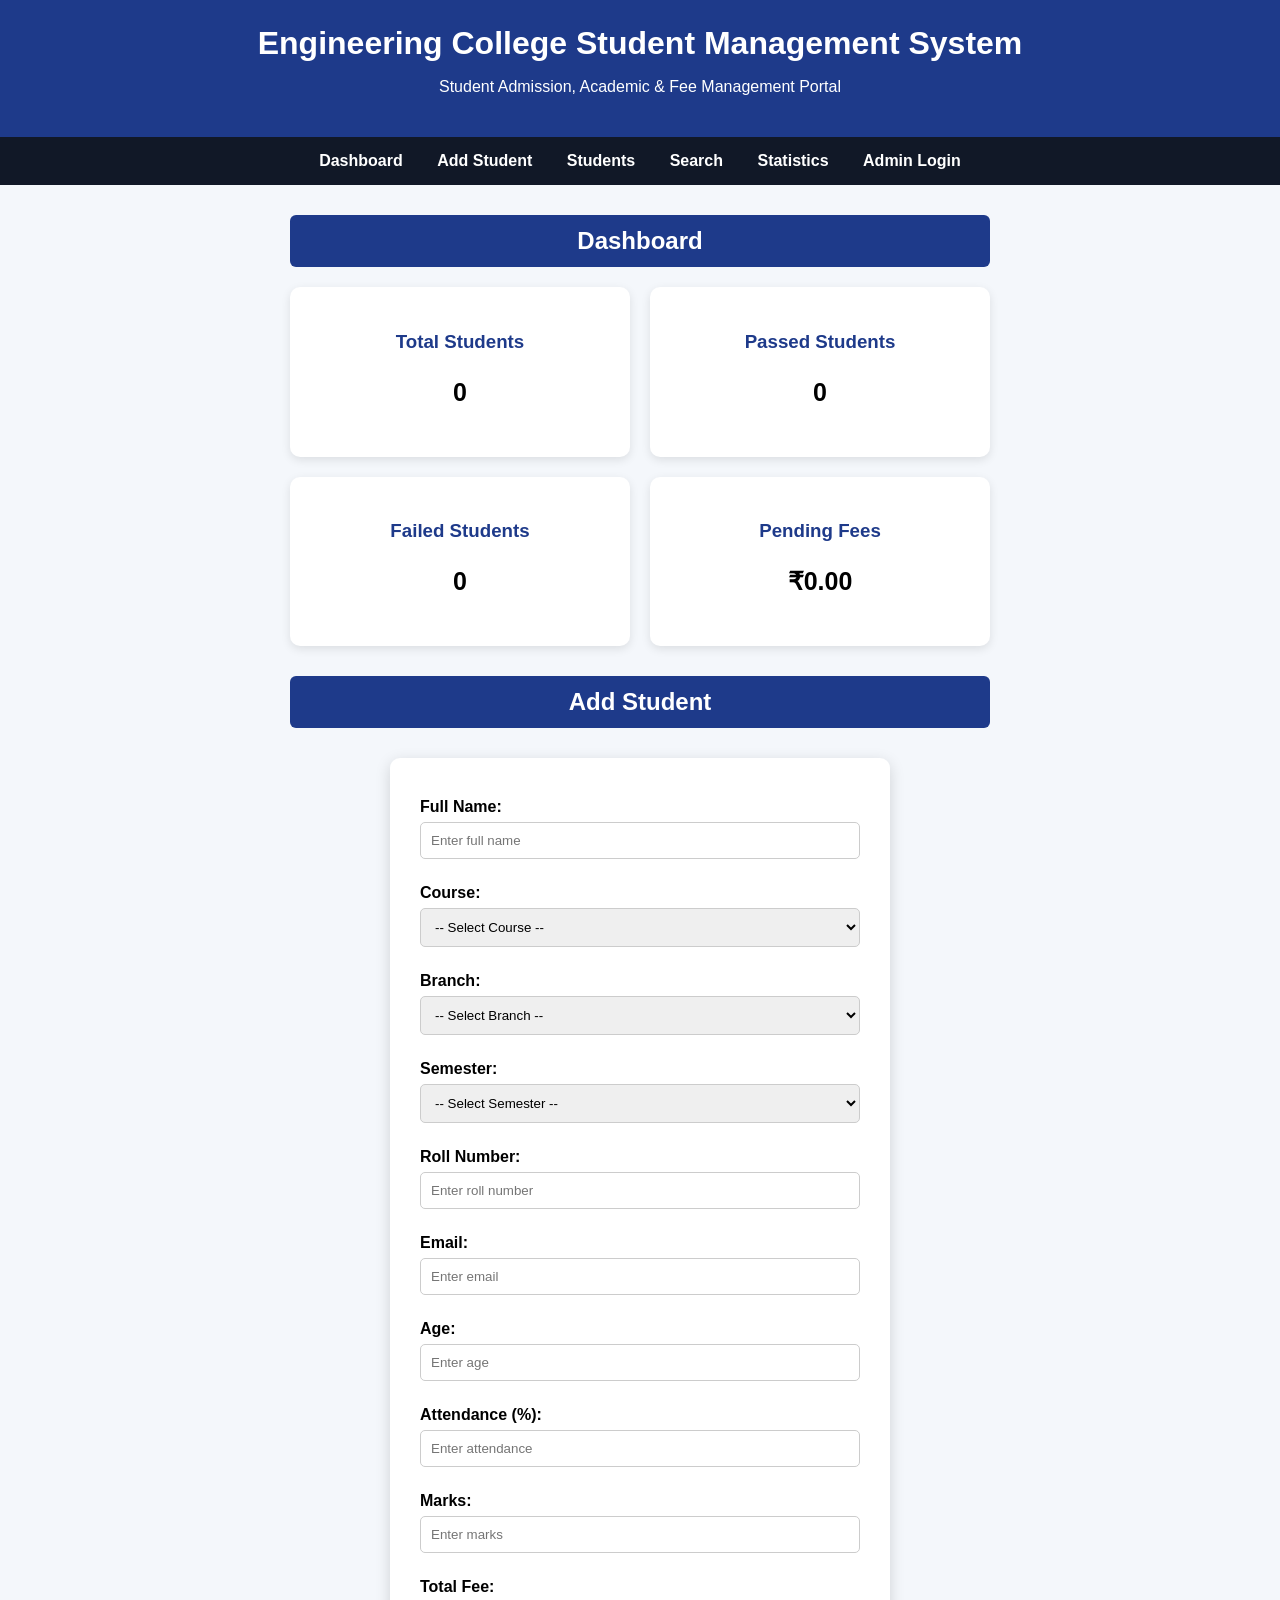
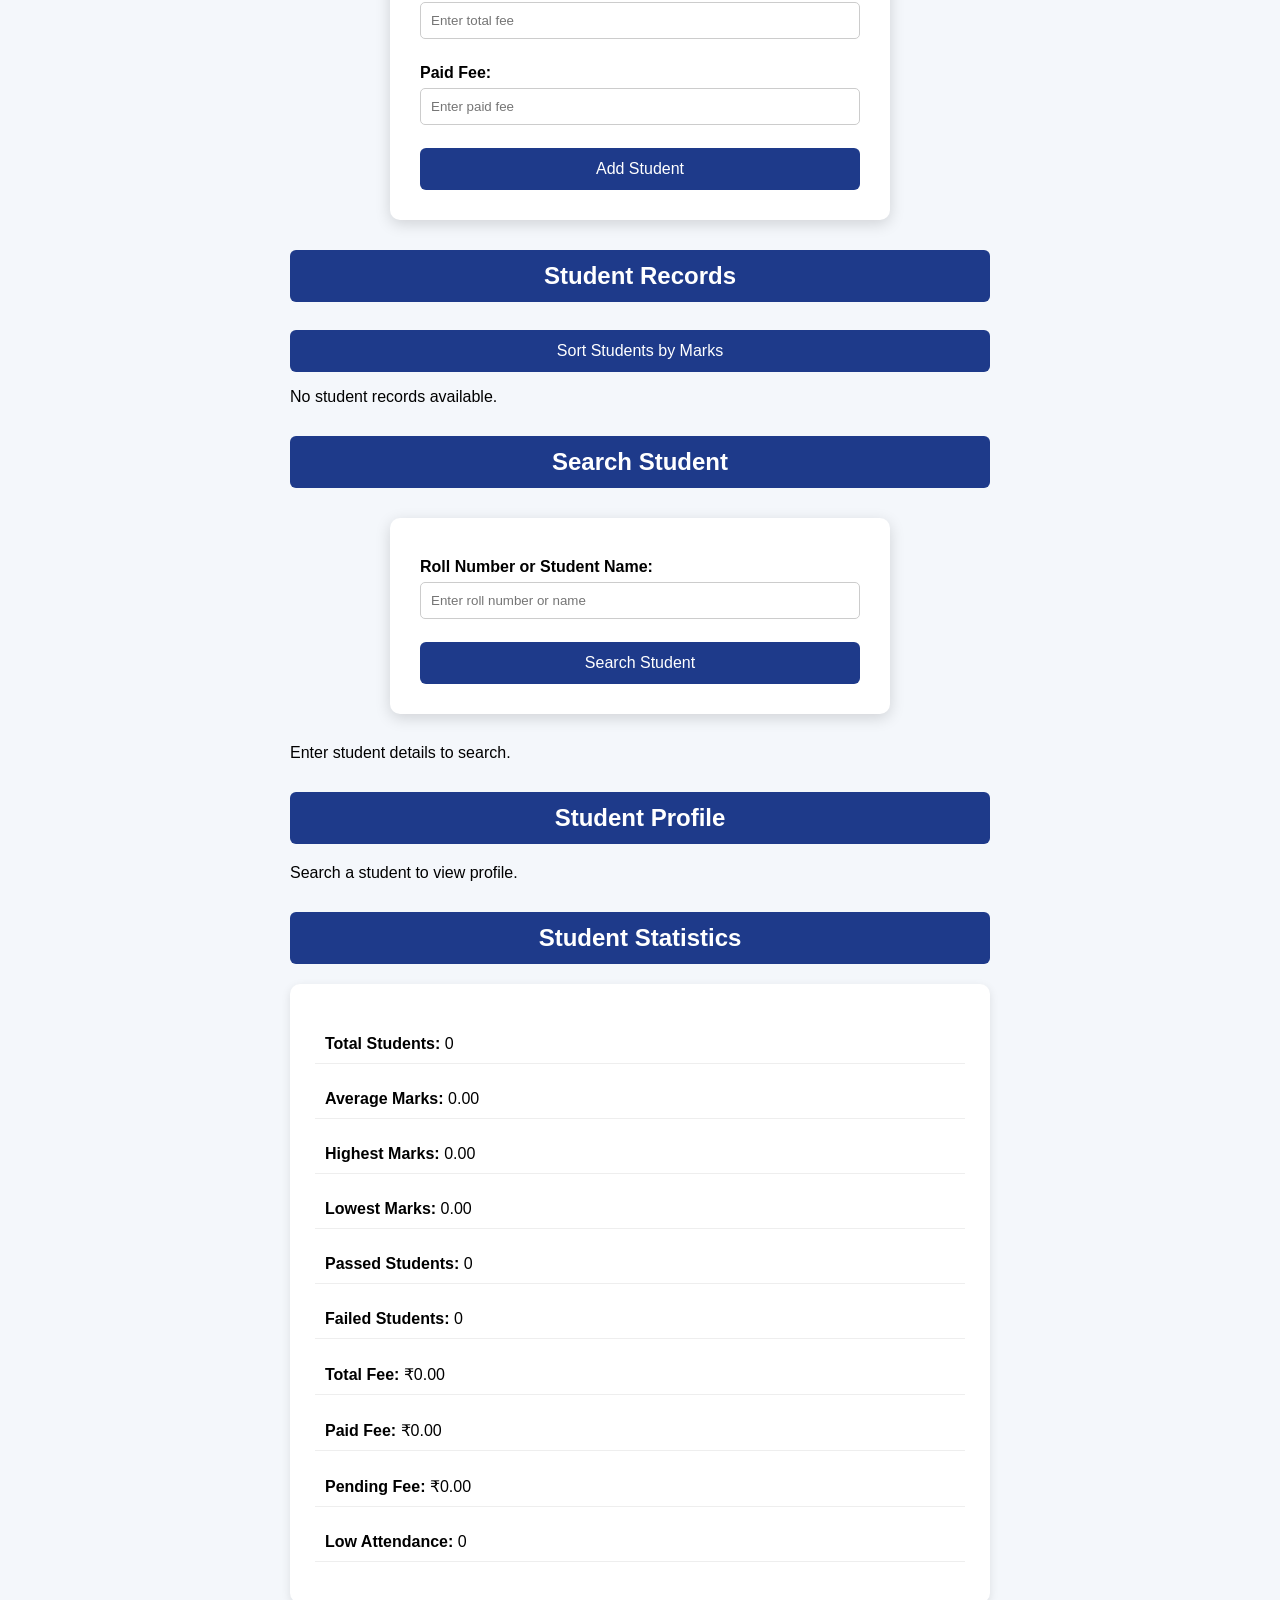
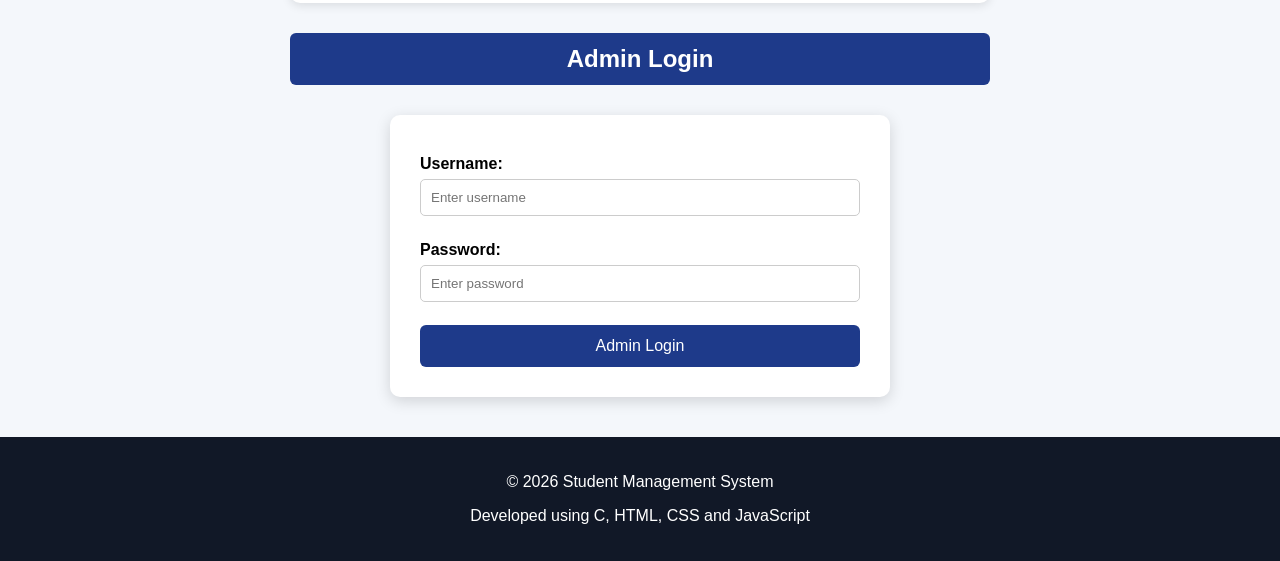
<file: index.html>
<!DOCTYPE html>
<html lang="en">

<head>
    <meta charset="UTF-8">
    <meta name="viewport" content="width=device-width, initial-scale=1.0">

    <title>Student Management System</title>

    <link rel="stylesheet" href="style.css">
</head>

<body>

<header>
      <h1>Engineering College Student Management System</h1>
     <p>Student Admission, Academic & Fee Management Portal</p>
</header>

<nav>
    <a href="#dashboard">Dashboard</a>
    <a href="#admission">Add Student</a>
    <a href="#students">Students</a>
    <a href="#search">Search</a>
    <a href="#statistics">Statistics</a>
    <a href="#login">Admin Login</a>
</nav>


<main>

<!-- =========================
     DASHBOARD
========================= -->

<section id="dashboard">

    <h2>Dashboard</h2>

    <div class="dashboard-cards">

        <div class="card">
            <h3>Total Students</h3>
            <p id="totalStudents">0</p>
        </div>

        <div class="card">
            <h3>Passed Students</h3>
            <p id="passedStudents">0</p>
        </div>

        <div class="card">
            <h3>Failed Students</h3>
            <p id="failedStudents">0</p>
        </div>

        <div class="card">
            <h3>Pending Fees</h3>
            <p id="pendingFees">₹0.00</p>
        </div>

    </div>

</section>


<!-- =========================
     ADD STUDENT
========================= -->

<section id="admission">

    <h2>Add Student</h2>

    <form id="studentForm">

        <label>Full Name:</label>

        <input
            type="text"
            id="studentName"
            placeholder="Enter full name"
            required
        >


        <!-- COURSE -->

        <label>Course:</label>

        <select id="courseSelect" required>

            <option value="">-- Select Course --</option>

            <option value="B.Tech">B.Tech</option>
            <option value="BCA">BCA</option>
            <option value="MCA">MCA</option>
            <option value="B.Sc">B.Sc</option>
            <option value="M.Sc">M.Sc</option>
            <option value="BBA">BBA</option>
            <option value="MBA">MBA</option>

            <option value="Other">Other</option>

        </select>

        <input
            type="text"
            id="otherCourse"
            placeholder="Enter your course"
            style="display:none;"
        >


        <!-- BRANCH -->

        <label>Branch:</label>

        <select id="branchSelect" required>

            <option value="">-- Select Branch --</option>

            <option value="CSE">Computer Science & Engineering</option>
            <option value="IT">Information Technology</option>
            <option value="ECE">Electronics & Communication Engineering</option>
            <option value="EEE">Electrical & Electronics Engineering</option>
            <option value="ME">Mechanical Engineering</option>
            <option value="CE">Civil Engineering</option>
            <option value="AI & ML">Artificial Intelligence & Machine Learning</option>
            <option value="DS">Data Science</option>

            <option value="Other">Other</option>

        </select>

        <input
            type="text"
            id="otherBranch"
            placeholder="Enter your branch"
            style="display:none;"
        >


        <!-- SEMESTER -->

        <label>Semester:</label>

        <select id="semesterSelect" required>

            <option value="">-- Select Semester --</option>

            <option value="1">1</option>
            <option value="2">2</option>
            <option value="3">3</option>
            <option value="4">4</option>
            <option value="5">5</option>
            <option value="6">6</option>
            <option value="7">7</option>
            <option value="8">8</option>

            <option value="Other">Other</option>

        </select>

        <input
            type="text"
            id="otherSemester"
            placeholder="Enter your semester"
            style="display:none;"
        >


        <!-- ROLL -->

<label>Roll Number:</label>

<input
    type="Number"
    id="roll"
    name="roll"
    placeholder="Enter roll number"
    required
>

        <!-- EMAIL -->

        <label>Email:</label>

        <input
            type="email"
            id="email"
            placeholder="Enter email"
            required
        >


        <!-- AGE -->

        <label>Age:</label>

        <input
            type="number"
            id="age"
            min="1"
            placeholder="Enter age"
            required
        >


        <!-- ATTENDANCE -->

        <label>Attendance (%):</label>

        <input
            type="number"
            id="attendance"
            min="0"
            max="100"
            step="0.01"
            placeholder="Enter attendance"
            required
        >


        <!-- MARKS -->

        <label>Marks:</label>

        <input
            type="number"
            id="marks"
            min="0"
            max="100"
            step="0.01"
            placeholder="Enter marks"
            required
        >


        <!-- TOTAL FEE -->

        <label>Total Fee:</label>

        <input
            type="number"
            id="totalFee"
            min="0"
            step="0.01"
            placeholder="Enter total fee"
            required
        >


        <!-- PAID FEE -->

        <label>Paid Fee:</label>

        <input
            type="number"
            id="paidFee"
            min="0"
            step="0.01"
            placeholder="Enter paid fee"
            required
        >


        <button type="submit">
            Add Student
        </button>

    </form>

    <p id="formMessage"></p>

</section>


<!-- =========================
     STUDENT RECORDS
========================= -->

<section id="students">

    <h2>Student Records</h2>

    <button
        type="button"
        onclick="sortStudents()"
    >
        Sort Students by Marks
    </button>

    <div id="studentList">

        <p>No student records available.</p>

    </div>

</section>


<!-- =========================
     SEARCH
========================= -->

<section id="search">

    <h2>Search Student</h2>

    <form id="searchForm">

        <label>Roll Number or Student Name:</label>

        <input
            type="text"
            id="searchInput"
            placeholder="Enter roll number or name"
            required
        >

        <button type="submit">
            Search Student
        </button>

    </form>

    <div id="searchResult">

        <p>Enter student details to search.</p>

    </div>

</section>


<!-- =========================
     PROFILE
========================= -->

<section id="profile">

    <h2>Student Profile</h2>

    <div id="studentProfile">

        <p>Search a student to view profile.</p>

    </div>

</section>


<!-- =========================
     STATISTICS
========================= -->

<section id="statistics">

    <h2>Student Statistics</h2>

    <div class="statistics-box">

        <p>
            <strong>Total Students:</strong>
            <span id="statTotal">0</span>
        </p>

        <p>
            <strong>Average Marks:</strong>
            <span id="averageMarks">0</span>
        </p>

        <p>
            <strong>Highest Marks:</strong>
            <span id="highestMarks">0</span>
        </p>

        <p>
            <strong>Lowest Marks:</strong>
            <span id="lowestMarks">0</span>
        </p>

        <p>
            <strong>Passed Students:</strong>
            <span id="statPassed">0</span>
        </p>

        <p>
            <strong>Failed Students:</strong>
            <span id="statFailed">0</span>
        </p>

        <p>
            <strong>Total Fee:</strong>
            ₹<span id="statTotalFee">0</span>
        </p>

        <p>
            <strong>Paid Fee:</strong>
            ₹<span id="statPaidFee">0</span>
        </p>

        <p>
            <strong>Pending Fee:</strong>
            ₹<span id="statPendingFee">0</span>
        </p>

        <p>
            <strong>Low Attendance:</strong>
            <span id="lowAttendance">0</span>
        </p>

    </div>

</section>


<!-- =========================
     ADMIN LOGIN
========================= -->

<section id="login">

    <h2>Admin Login</h2>

    <form id="adminLoginForm">

        <label>Username:</label>

        <input
            type="text"
            id="adminUsername"
            placeholder="Enter username"
            required
        >

        <label>Password:</label>

        <input
            type="password"
            id="adminPassword"
            placeholder="Enter password"
            required
        >

        <button type="submit">
            Admin Login
        </button>

    </form>

    <p id="loginMessage"></p>

</section>

</main>


<footer>

    <p>© 2026 Student Management System</p>

    <p>Developed using C, HTML, CSS and JavaScript</p>

</footer>


<script src="script.js"></script>

</body>
</html>
</file>
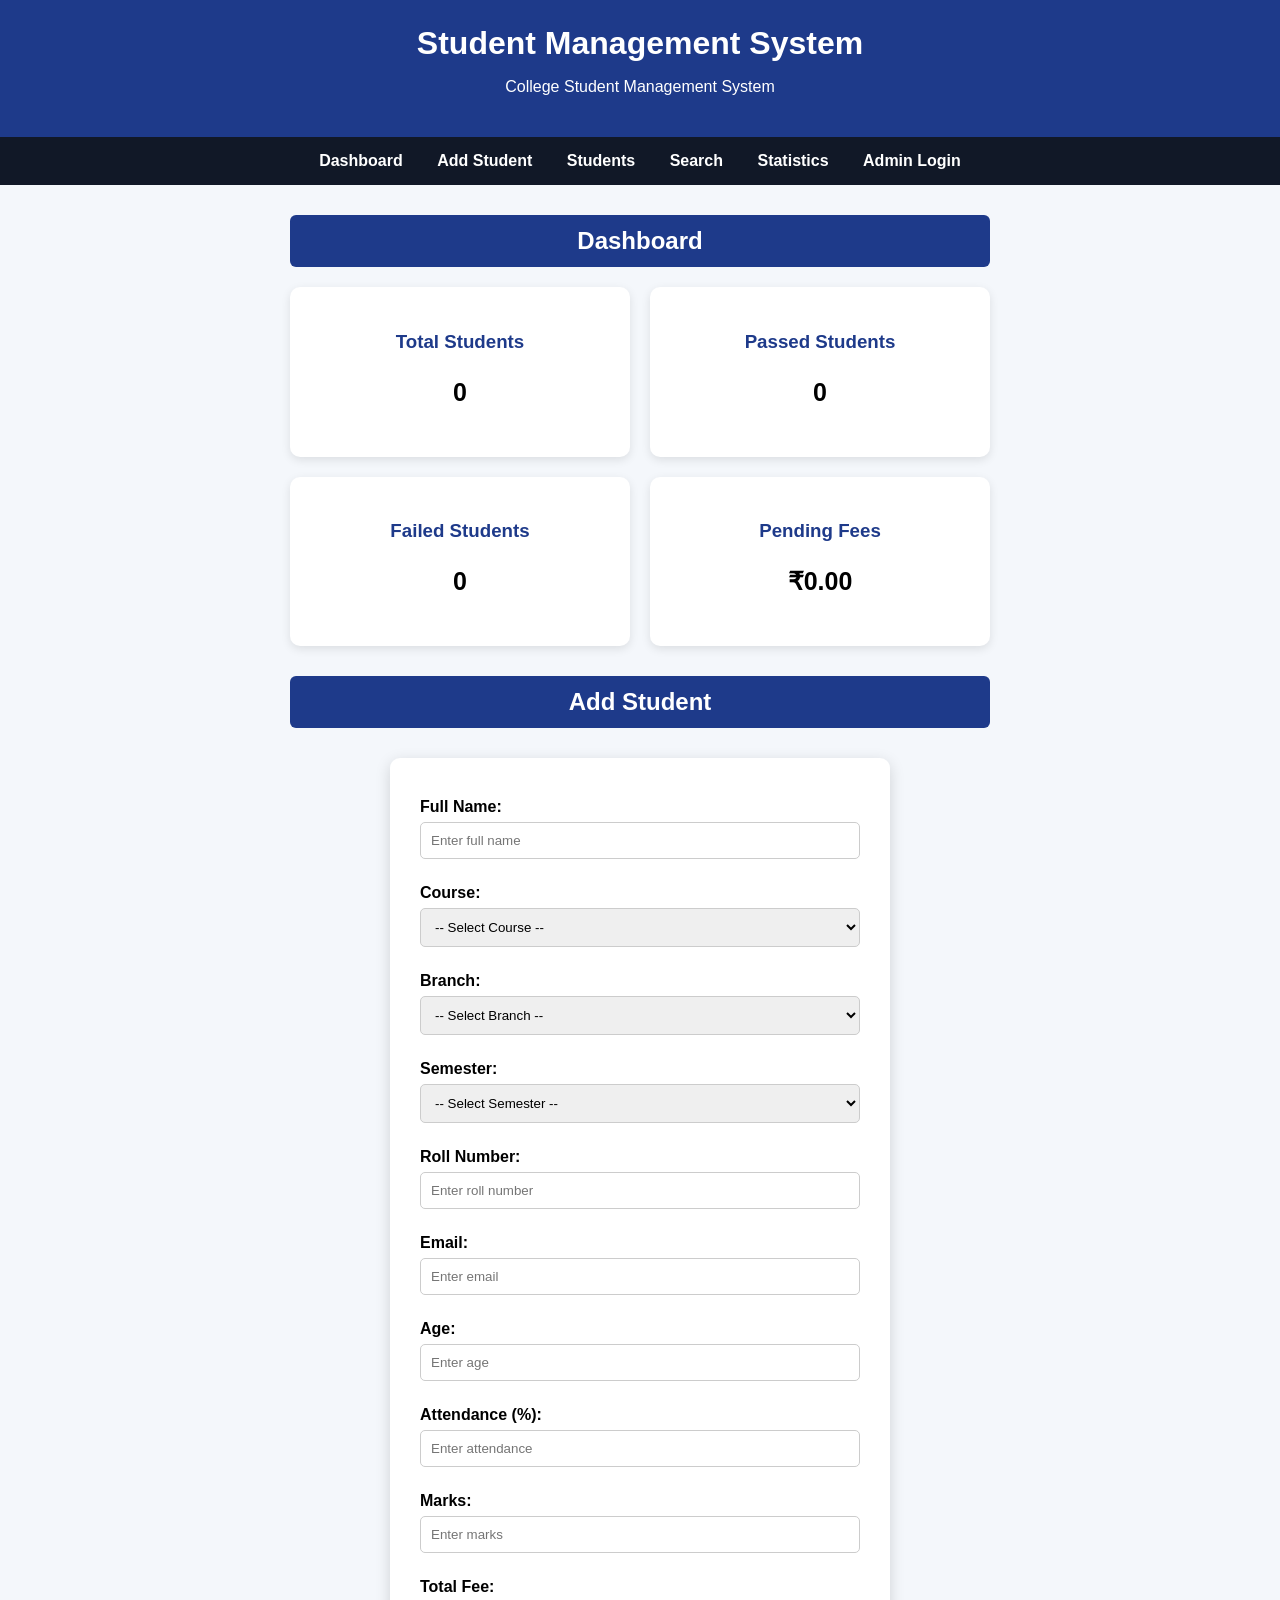
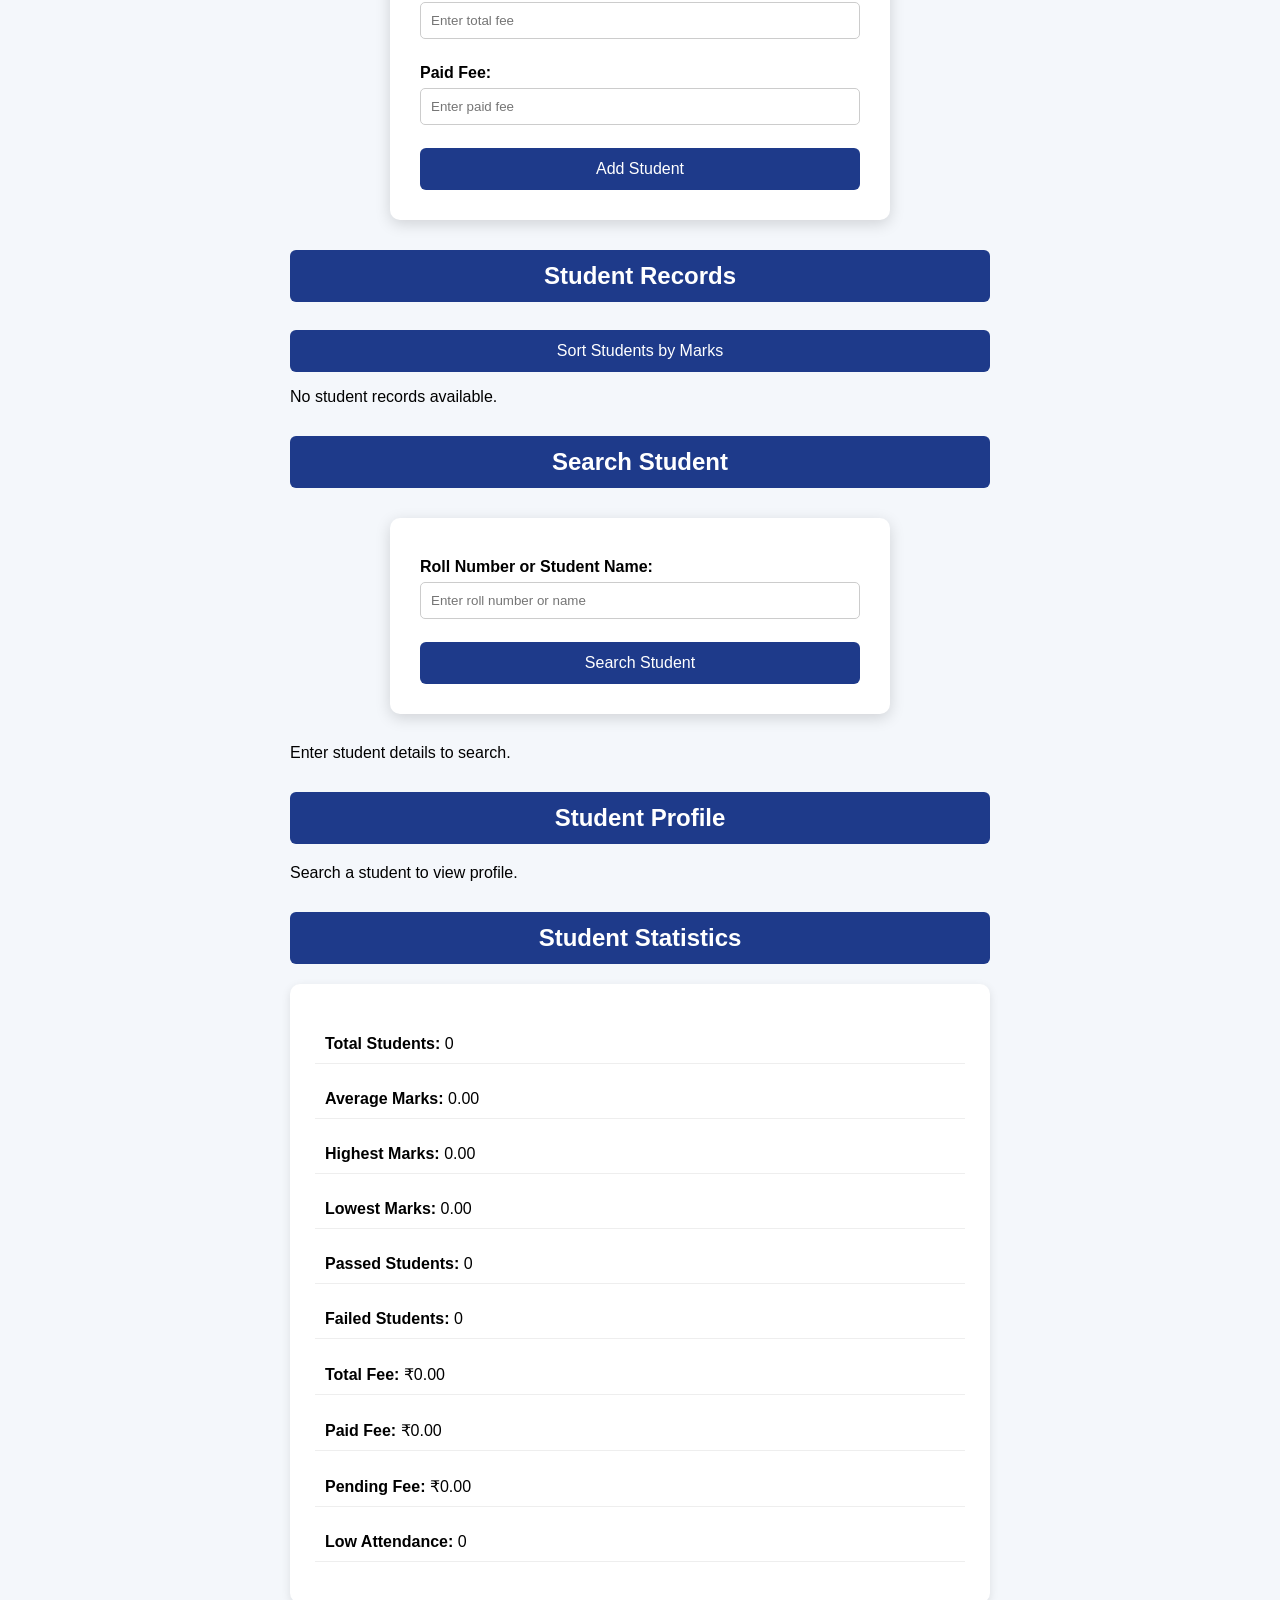
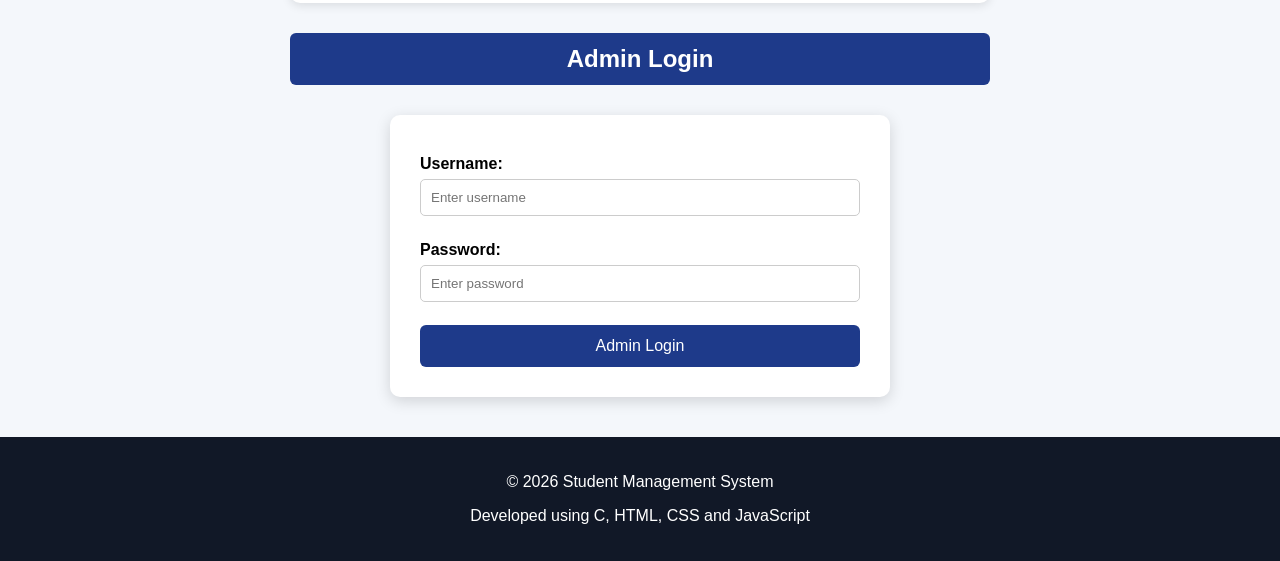
<file: web/index.html>
<!DOCTYPE html>
<html lang="en">

<head>
    <meta charset="UTF-8">
    <meta name="viewport" content="width=device-width, initial-scale=1.0">

    <title>Student Management System</title>

    <link rel="stylesheet" href="style.css">
</head>

<body>

<header>
    <h1>Student Management System</h1>
    <p>College Student Management System</p>
</header>

<nav>
    <a href="#dashboard">Dashboard</a>
    <a href="#admission">Add Student</a>
    <a href="#students">Students</a>
    <a href="#search">Search</a>
    <a href="#statistics">Statistics</a>
    <a href="#login">Admin Login</a>
</nav>


<main>

<!-- =========================
     DASHBOARD
========================= -->

<section id="dashboard">

    <h2>Dashboard</h2>

    <div class="dashboard-cards">

        <div class="card">
            <h3>Total Students</h3>
            <p id="totalStudents">0</p>
        </div>

        <div class="card">
            <h3>Passed Students</h3>
            <p id="passedStudents">0</p>
        </div>

        <div class="card">
            <h3>Failed Students</h3>
            <p id="failedStudents">0</p>
        </div>

        <div class="card">
            <h3>Pending Fees</h3>
            <p id="pendingFees">₹0.00</p>
        </div>

    </div>

</section>


<!-- =========================
     ADD STUDENT
========================= -->

<section id="admission">

    <h2>Add Student</h2>

    <form id="studentForm">

        <label>Full Name:</label>

        <input
            type="text"
            id="studentName"
            placeholder="Enter full name"
            required
        >


        <!-- COURSE -->

        <label>Course:</label>

        <select id="courseSelect" required>

            <option value="">-- Select Course --</option>

            <option value="B.Tech">B.Tech</option>
            <option value="BCA">BCA</option>
            <option value="MCA">MCA</option>
            <option value="B.Sc">B.Sc</option>
            <option value="M.Sc">M.Sc</option>
            <option value="BBA">BBA</option>
            <option value="MBA">MBA</option>

            <option value="Other">Other</option>

        </select>

        <input
            type="text"
            id="otherCourse"
            placeholder="Enter your course"
            style="display:none;"
        >


        <!-- BRANCH -->

        <label>Branch:</label>

        <select id="branchSelect" required>

            <option value="">-- Select Branch --</option>

            <option value="CSE">Computer Science & Engineering</option>
            <option value="IT">Information Technology</option>
            <option value="ECE">Electronics & Communication Engineering</option>
            <option value="EEE">Electrical & Electronics Engineering</option>
            <option value="ME">Mechanical Engineering</option>
            <option value="CE">Civil Engineering</option>
            <option value="AI & ML">Artificial Intelligence & Machine Learning</option>
            <option value="DS">Data Science</option>

            <option value="Other">Other</option>

        </select>

        <input
            type="text"
            id="otherBranch"
            placeholder="Enter your branch"
            style="display:none;"
        >


        <!-- SEMESTER -->

        <label>Semester:</label>

        <select id="semesterSelect" required>

            <option value="">-- Select Semester --</option>

            <option value="1">1</option>
            <option value="2">2</option>
            <option value="3">3</option>
            <option value="4">4</option>
            <option value="5">5</option>
            <option value="6">6</option>
            <option value="7">7</option>
            <option value="8">8</option>

            <option value="Other">Other</option>

        </select>

        <input
            type="text"
            id="otherSemester"
            placeholder="Enter your semester"
            style="display:none;"
        >


        <!-- ROLL -->

        <label>Roll Number:</label>

        <input
            type="number"
            id="roll"
            placeholder="Enter roll number"
            required
        >


        <!-- EMAIL -->

        <label>Email:</label>

        <input
            type="email"
            id="email"
            placeholder="Enter email"
            required
        >


        <!-- AGE -->

        <label>Age:</label>

        <input
            type="number"
            id="age"
            min="1"
            placeholder="Enter age"
            required
        >


        <!-- ATTENDANCE -->

        <label>Attendance (%):</label>

        <input
            type="number"
            id="attendance"
            min="0"
            max="100"
            step="0.01"
            placeholder="Enter attendance"
            required
        >


        <!-- MARKS -->

        <label>Marks:</label>

        <input
            type="number"
            id="marks"
            min="0"
            max="100"
            step="0.01"
            placeholder="Enter marks"
            required
        >


        <!-- TOTAL FEE -->

        <label>Total Fee:</label>

        <input
            type="number"
            id="totalFee"
            min="0"
            step="0.01"
            placeholder="Enter total fee"
            required
        >


        <!-- PAID FEE -->

        <label>Paid Fee:</label>

        <input
            type="number"
            id="paidFee"
            min="0"
            step="0.01"
            placeholder="Enter paid fee"
            required
        >


        <button type="submit">
            Add Student
        </button>

    </form>

    <p id="formMessage"></p>

</section>


<!-- =========================
     STUDENT RECORDS
========================= -->

<section id="students">

    <h2>Student Records</h2>

    <button
        type="button"
        onclick="sortStudents()"
    >
        Sort Students by Marks
    </button>

    <div id="studentList">

        <p>No student records available.</p>

    </div>

</section>


<!-- =========================
     SEARCH
========================= -->

<section id="search">

    <h2>Search Student</h2>

    <form id="searchForm">

        <label>Roll Number or Student Name:</label>

        <input
            type="text"
            id="searchInput"
            placeholder="Enter roll number or name"
            required
        >

        <button type="submit">
            Search Student
        </button>

    </form>

    <div id="searchResult">

        <p>Enter student details to search.</p>

    </div>

</section>


<!-- =========================
     PROFILE
========================= -->

<section id="profile">

    <h2>Student Profile</h2>

    <div id="studentProfile">

        <p>Search a student to view profile.</p>

    </div>

</section>


<!-- =========================
     STATISTICS
========================= -->

<section id="statistics">

    <h2>Student Statistics</h2>

    <div class="statistics-box">

        <p>
            <strong>Total Students:</strong>
            <span id="statTotal">0</span>
        </p>

        <p>
            <strong>Average Marks:</strong>
            <span id="averageMarks">0</span>
        </p>

        <p>
            <strong>Highest Marks:</strong>
            <span id="highestMarks">0</span>
        </p>

        <p>
            <strong>Lowest Marks:</strong>
            <span id="lowestMarks">0</span>
        </p>

        <p>
            <strong>Passed Students:</strong>
            <span id="statPassed">0</span>
        </p>

        <p>
            <strong>Failed Students:</strong>
            <span id="statFailed">0</span>
        </p>

        <p>
            <strong>Total Fee:</strong>
            ₹<span id="statTotalFee">0</span>
        </p>

        <p>
            <strong>Paid Fee:</strong>
            ₹<span id="statPaidFee">0</span>
        </p>

        <p>
            <strong>Pending Fee:</strong>
            ₹<span id="statPendingFee">0</span>
        </p>

        <p>
            <strong>Low Attendance:</strong>
            <span id="lowAttendance">0</span>
        </p>

    </div>

</section>


<!-- =========================
     ADMIN LOGIN
========================= -->

<section id="login">

    <h2>Admin Login</h2>

    <form id="adminLoginForm">

        <label>Username:</label>

        <input
            type="text"
            id="adminUsername"
            placeholder="Enter username"
            required
        >

        <label>Password:</label>

        <input
            type="password"
            id="adminPassword"
            placeholder="Enter password"
            required
        >

        <button type="submit">
            Admin Login
        </button>

    </form>

    <p id="loginMessage"></p>

</section>

</main>


<footer>

    <p>© 2026 Student Management System</p>

    <p>Developed using C, HTML, CSS and JavaScript</p>

</footer>


<script src="script.js"></script>

</body>
</html>
</file>
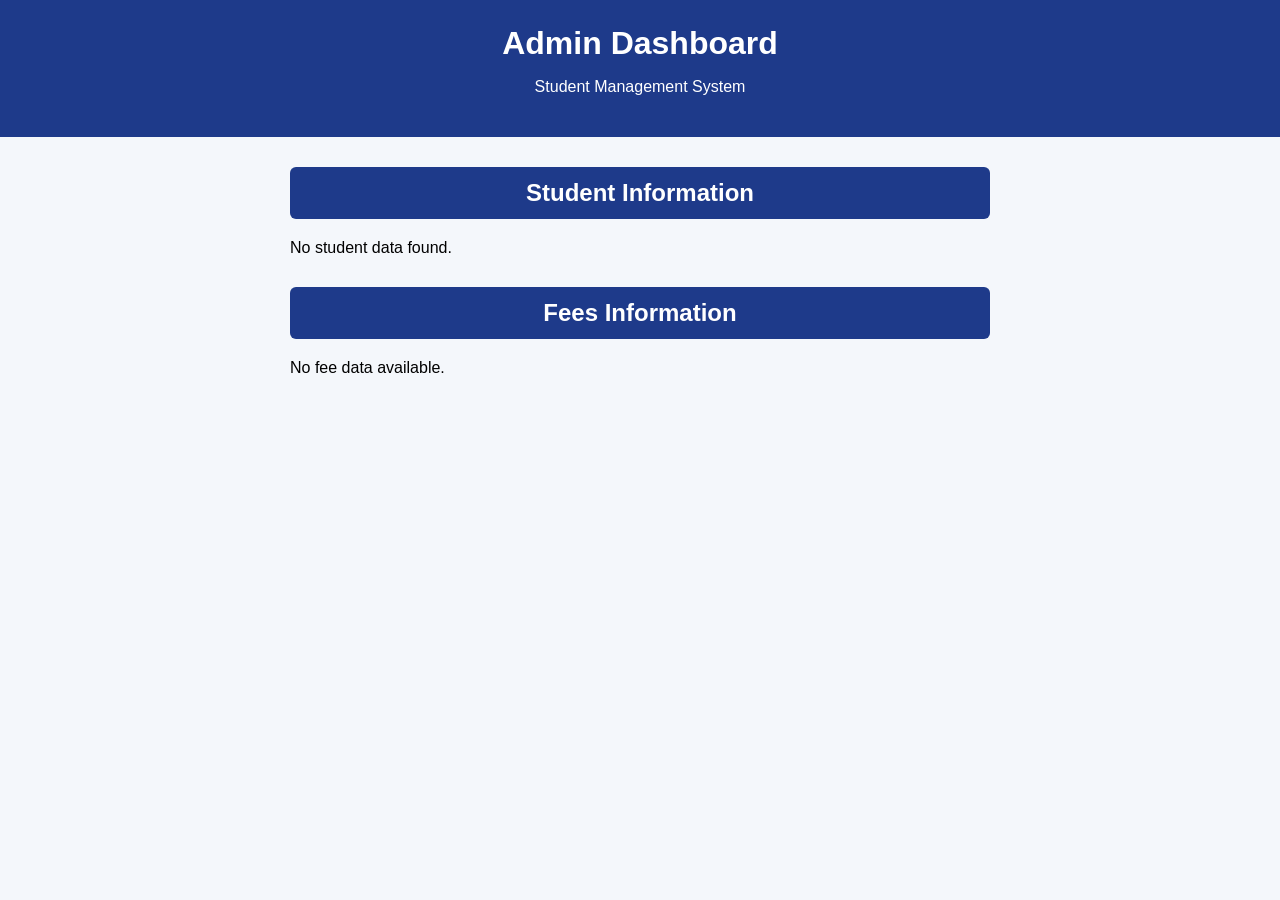
<file: admin.html>
<!DOCTYPE html>
<html lang="en">

<head>

    <meta charset="UTF-8">

    <meta
        name="viewport"
        content="width=device-width, initial-scale=1.0"
    >

    <title>Admin Dashboard</title>

    <link
        rel="stylesheet"
        href="style.css"
    >
<style>
.student-header {
    display: flex;
    align-items: center;
    gap: 20px;
    margin-bottom: 20px;
}

.student-photo {
    width: 100px;
    height: 100px;
    border-radius: 50%;
    object-fit: cover;
    border: 3px solid #23408f;
}

.student-header h3 {
    margin: 0;
}
</style>
</head>


<body>

<header>

    <h1>Admin Dashboard</h1>

    <p>Student Management System</p>

</header>


<!-- =========================
     STUDENT INFORMATION
========================= -->

<section>

    <h2>Student Information</h2>

    <div id="adminStudentDetails">

        <p>No student data found.</p>

    </div>

</section>


<!-- =========================
     FEES INFORMATION
========================= -->

<section>

    <h2>Fees Information</h2>

    <div id="adminFeesDetails">

        <p>No fee data available.</p>

    </div>

</section>


<script>


// =====================================================
// GET STUDENTS
// =====================================================

const students =
    JSON.parse(
        localStorage.getItem("students")
    ) || [];


const studentDetails =
    document.getElementById(
        "adminStudentDetails"
    );


const feesDetails =
    document.getElementById(
        "adminFeesDetails"
    );


// =====================================================
// GRADE
// =====================================================

function getGrade(marks) {

    if (marks >= 90)
        return "A";

    else if (marks >= 80)
        return "B";

    else if (marks >= 70)
        return "C";

    else if (marks >= 60)
        return "D";

    else if (marks >= 50)
        return "E";

    else
        return "F";
}


// =====================================================
// DISPLAY
// =====================================================

if (students.length > 0) {

    studentDetails.innerHTML = "";

    let totalFee = 0;

    let paidFee = 0;


    students.forEach(function(student) {

        const dueFee =
            Number(student.totalFee) -
            Number(student.paidFee);


        const grade =
            getGrade(
                Number(student.marks)
            );


        const result =
            Number(student.marks) >= 50
                ? "PASS"
                : "FAIL";


        const feeStatus =
            Number(student.paidFee) >=
            Number(student.totalFee)
                ? "PAID"
                : "DUE";


        totalFee +=
            Number(student.totalFee);


        paidFee +=
            Number(student.paidFee);


        studentDetails.innerHTML += `

<div class="student-card">

    <div class="student-header">

        <img
            src="${student.photo || 'https://via.placeholder.com/100'}"
            alt="${student.name}"
            class="student-photo"
        >

        <h3>${student.name}</h3>

    </div>

    <p>
        <strong>Roll Number:</strong>
        ${student.roll}
    </p>

                <p>
                    <strong>Course:</strong>
                    ${student.course}
                </p>

                <p>
                    <strong>Branch:</strong>
                    ${student.branch || "Not Available"}
                </p>

                <p>
                    <strong>Semester:</strong>
                    ${student.semester}
                </p>

                <p>
                    <strong>Email:</strong>
                    ${student.email}
                </p>

                <p>
                    <strong>Age:</strong>
                    ${student.age}
                </p>

                <p>
                    <strong>Attendance:</strong>
                    ${student.attendance}%
                </p>

                <p>
                    <strong>Marks:</strong>
                    ${student.marks}
                </p>

                <p>
                    <strong>Grade:</strong>
                    ${grade}
                </p>

                <p>
                    <strong>Result:</strong>
                    ${result}
                </p>

                <p>
                    <strong>Total Fee:</strong>
                    ₹${Number(student.totalFee).toFixed(2)}
                </p>

                <p>
                    <strong>Paid Fee:</strong>
                    ₹${Number(student.paidFee).toFixed(2)}
                </p>

                <p>
                    <strong>Due Fee:</strong>
                    ₹${dueFee.toFixed(2)}
                </p>

                <p>
                    <strong>Fee Status:</strong>
                    ${feeStatus}
                </p>

                <hr>

            </div>

        `;

    });


    // =================================================
    // FEE SUMMARY
    // =================================================

    const pendingFee =
        totalFee - paidFee;


    feesDetails.innerHTML = `

        <p>
            <strong>Total Course Fees:</strong>
            ₹${totalFee.toFixed(2)}
        </p>

        <p>
            <strong>Paid Fees:</strong>
            ₹${paidFee.toFixed(2)}
        </p>

        <p>
            <strong>Remaining Fees:</strong>
            ₹${pendingFee.toFixed(2)}
        </p>

    `;

}
else {

    studentDetails.innerHTML =
        "<p>No student data found.</p>";

    feesDetails.innerHTML =
        "<p>No fee data available.</p>";
}

</script>

</body>

</html>
</file>
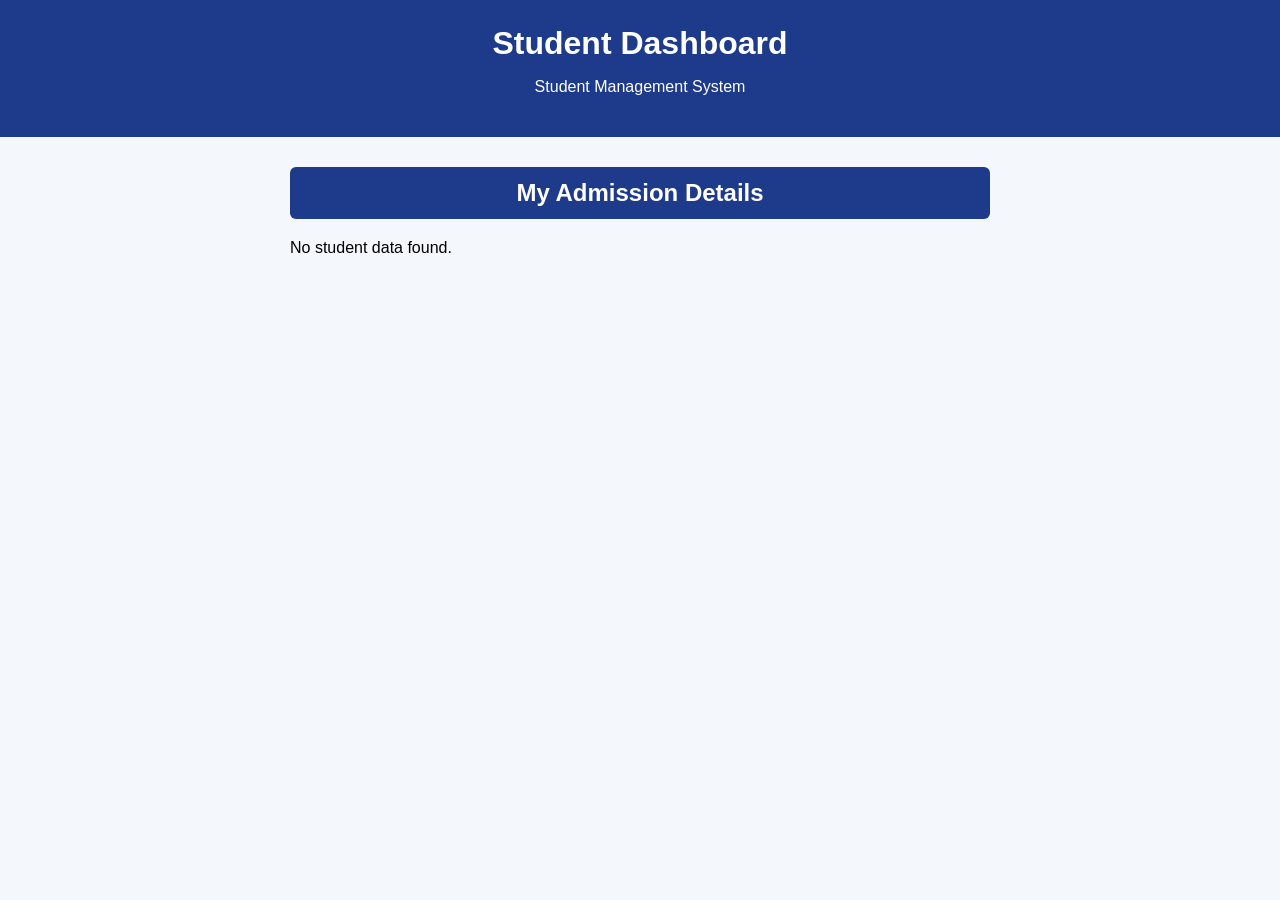
<file: student.html>
<!DOCTYPE html>
<html lang="en">

<head>

    <meta charset="UTF-8">

    <meta
        name="viewport"
        content="width=device-width, initial-scale=1.0"
    >

    <title>Student Dashboard</title>

    <link
        rel="stylesheet"
        href="style.css"
    >

</head>


<body>

<header>

    <h1>Student Dashboard</h1>

    <p>Student Management System</p>

</header>


<section>

    <h2>My Admission Details</h2>

    <div id="studentDetails">

        <p>Loading student details...</p>

    </div>

</section>


<script>

const students =
    JSON.parse(
        localStorage.getItem("students")
    ) || [];


const studentDetails =
    document.getElementById(
        "studentDetails"
    );


if (students.length > 0) {

    const data =
        students[students.length - 1];


    studentDetails.innerHTML = `

        <p>
            <strong>Name:</strong>
            ${data.name}
        </p>

        <p>
            <strong>Course:</strong>
            ${data.course}
        </p>

        <p>
            <strong>Branch:</strong>
            ${data.branch || "Not Available"}
        </p>

        <p>
            <strong>Semester:</strong>
            ${data.semester}
        </p>

        <p>
            <strong>Roll Number:</strong>
            ${data.roll}
        </p>

        <p>
            <strong>Email:</strong>
            ${data.email}
        </p>

        <p>
            <strong>Age:</strong>
            ${data.age}
        </p>

        <p>
            <strong>Attendance:</strong>
            ${data.attendance}%
        </p>

        <p>
            <strong>Marks:</strong>
            ${data.marks}
        </p>

        <p>
            <strong>Total Fee:</strong>
            ₹${Number(data.totalFee).toFixed(2)}
        </p>

        <p>
            <strong>Paid Fee:</strong>
            ₹${Number(data.paidFee).toFixed(2)}
        </p>

        <p>
            <strong>Due Fee:</strong>
            ₹${
                (
                    Number(data.totalFee) -
                    Number(data.paidFee)
                ).toFixed(2)
            }
        </p>

    `;

}
else {

    studentDetails.innerHTML =
        "<p>No student data found.</p>";

}

</script>

</body>

</html>
</file>
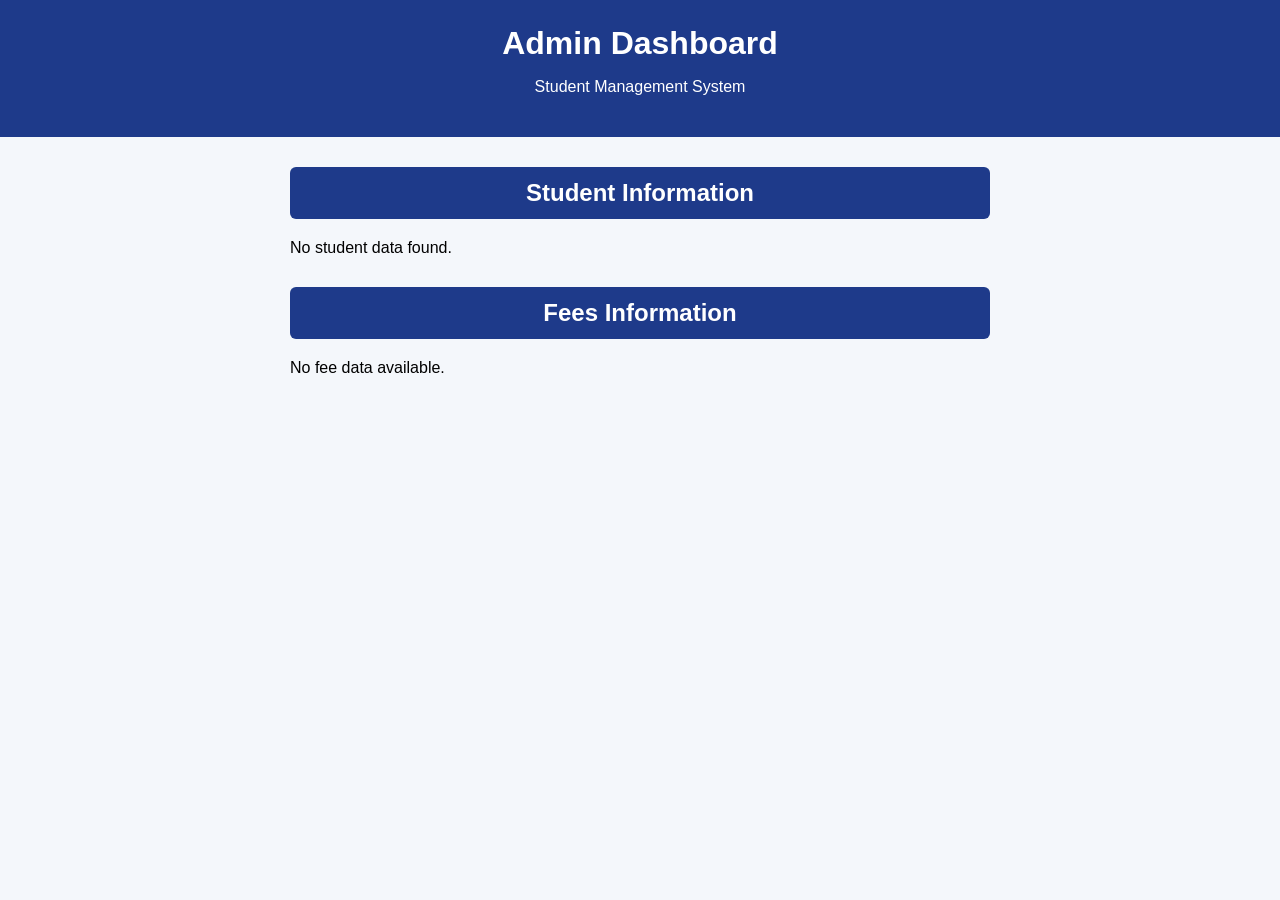
<file: web/admin.html>
<!DOCTYPE html>
<html lang="en">

<head>

    <meta charset="UTF-8">

    <meta
        name="viewport"
        content="width=device-width, initial-scale=1.0"
    >

    <title>Admin Dashboard</title>

    <link
        rel="stylesheet"
        href="style.css"
    >

</head>


<body>

<header>

    <h1>Admin Dashboard</h1>

    <p>Student Management System</p>

</header>


<!-- =========================
     STUDENT INFORMATION
========================= -->

<section>

    <h2>Student Information</h2>

    <div id="adminStudentDetails">

        <p>No student data found.</p>

    </div>

</section>


<!-- =========================
     FEES INFORMATION
========================= -->

<section>

    <h2>Fees Information</h2>

    <div id="adminFeesDetails">

        <p>No fee data available.</p>

    </div>

</section>


<script>


// =====================================================
// GET STUDENTS
// =====================================================

const students =
    JSON.parse(
        localStorage.getItem("students")
    ) || [];


const studentDetails =
    document.getElementById(
        "adminStudentDetails"
    );


const feesDetails =
    document.getElementById(
        "adminFeesDetails"
    );


// =====================================================
// GRADE
// =====================================================

function getGrade(marks) {

    if (marks >= 90)
        return "A";

    else if (marks >= 80)
        return "B";

    else if (marks >= 70)
        return "C";

    else if (marks >= 60)
        return "D";

    else if (marks >= 50)
        return "E";

    else
        return "F";
}


// =====================================================
// DISPLAY
// =====================================================

if (students.length > 0) {

    studentDetails.innerHTML = "";

    let totalFee = 0;

    let paidFee = 0;


    students.forEach(function(student) {

        const dueFee =
            Number(student.totalFee) -
            Number(student.paidFee);


        const grade =
            getGrade(
                Number(student.marks)
            );


        const result =
            Number(student.marks) >= 50
                ? "PASS"
                : "FAIL";


        const feeStatus =
            Number(student.paidFee) >=
            Number(student.totalFee)
                ? "PAID"
                : "DUE";


        totalFee +=
            Number(student.totalFee);


        paidFee +=
            Number(student.paidFee);


        studentDetails.innerHTML += `

            <div class="student-card">

                <h3>${student.name}</h3>

                <p>
                    <strong>Roll Number:</strong>
                    ${student.roll}
                </p>

                <p>
                    <strong>Course:</strong>
                    ${student.course}
                </p>

                <p>
                    <strong>Branch:</strong>
                    ${student.branch || "Not Available"}
                </p>

                <p>
                    <strong>Semester:</strong>
                    ${student.semester}
                </p>

                <p>
                    <strong>Email:</strong>
                    ${student.email}
                </p>

                <p>
                    <strong>Age:</strong>
                    ${student.age}
                </p>

                <p>
                    <strong>Attendance:</strong>
                    ${student.attendance}%
                </p>

                <p>
                    <strong>Marks:</strong>
                    ${student.marks}
                </p>

                <p>
                    <strong>Grade:</strong>
                    ${grade}
                </p>

                <p>
                    <strong>Result:</strong>
                    ${result}
                </p>

                <p>
                    <strong>Total Fee:</strong>
                    ₹${Number(student.totalFee).toFixed(2)}
                </p>

                <p>
                    <strong>Paid Fee:</strong>
                    ₹${Number(student.paidFee).toFixed(2)}
                </p>

                <p>
                    <strong>Due Fee:</strong>
                    ₹${dueFee.toFixed(2)}
                </p>

                <p>
                    <strong>Fee Status:</strong>
                    ${feeStatus}
                </p>

                <hr>

            </div>

        `;

    });


    // =================================================
    // FEE SUMMARY
    // =================================================

    const pendingFee =
        totalFee - paidFee;


    feesDetails.innerHTML = `

        <p>
            <strong>Total Course Fees:</strong>
            ₹${totalFee.toFixed(2)}
        </p>

        <p>
            <strong>Paid Fees:</strong>
            ₹${paidFee.toFixed(2)}
        </p>

        <p>
            <strong>Remaining Fees:</strong>
            ₹${pendingFee.toFixed(2)}
        </p>

    `;

}
else {

    studentDetails.innerHTML =
        "<p>No student data found.</p>";

    feesDetails.innerHTML =
        "<p>No fee data available.</p>";
}

</script>

</body>

</html>
</file>
<file: style.css>
/* =====================================================
   GENERAL
===================================================== */

body {

    font-family: Arial, sans-serif;

    background: #f4f7fb;

    margin: 0;

    padding: 0;
}


/* =====================================================
   HEADER
===================================================== */

header {

    background: #1e3a8a;

    color: white;

    text-align: center;

    padding: 25px;
}

header h1 {

    margin: 0 0 10px 0;
}


/* =====================================================
   NAVIGATION
===================================================== */

nav {

    background: #111827;

    padding: 15px;

    text-align: center;
}

nav a {

    color: white;

    text-decoration: none;

    margin: 0 15px;

    font-weight: bold;
}

nav a:hover {

    color: #60a5fa;
}


/* =====================================================
   SECTIONS
===================================================== */

section {

    max-width: 700px;

    margin: 30px auto;

    padding: 0 15px;
}


section h2 {

    text-align: center;

    background: #1e3a8a;

    color: white;

    padding: 12px;

    border-radius: 6px;
}


/* =====================================================
   FORM
===================================================== */

form {

    background: white;

    width: 100%;

    max-width: 500px;

    margin: 30px auto;

    padding: 30px;

    border-radius: 10px;

    box-shadow:
        0 4px 15px
        rgba(0,0,0,0.15);

    box-sizing: border-box;
}


label {

    font-weight: bold;

    display: block;

    margin-top: 10px;
}


input,
select {

    width: 100%;

    padding: 10px;

    margin-top: 6px;

    margin-bottom: 15px;

    box-sizing: border-box;

    border: 1px solid #ccc;

    border-radius: 5px;
}


input:focus,
select:focus {

    outline: none;

    border-color: #1e3a8a;
}


/* =====================================================
   BUTTON
===================================================== */

button {

    width: 100%;

    padding: 12px;

    background: #1e3a8a;

    color: white;

    border: none;

    border-radius: 6px;

    font-size: 16px;

    cursor: pointer;

    margin-top: 8px;
}


button:hover {

    background: #2563eb;
}


/* =====================================================
   MESSAGE
===================================================== */

#formMessage,
#loginMessage {

    text-align: center;

    font-weight: bold;

    margin: 15px;
}


/* =====================================================
   DASHBOARD CARDS
===================================================== */

.dashboard-cards {

    display: grid;

    grid-template-columns:
        repeat(2, 1fr);

    gap: 20px;
}


.card {

    background: white;

    padding: 25px;

    text-align: center;

    border-radius: 10px;

    box-shadow:
        0 3px 10px
        rgba(0,0,0,0.1);
}


.card h3 {

    color: #1e3a8a;
}


.card p {

    font-size: 25px;

    font-weight: bold;
}


/* =====================================================
   STUDENT CARD
===================================================== */

.student-card {

    background: white;

    padding: 20px;

    margin: 20px 0;

    border-radius: 10px;

    box-shadow:
        0 3px 10px
        rgba(0,0,0,0.1);
}


.student-card h3 {

    color: #1e3a8a;

    margin-top: 0;
}


.student-card p {

    font-size: 16px;

    line-height: 1.5;
}


.student-card hr {

    margin-top: 20px;

    border: 0;

    border-top: 1px solid #ddd;
}


/* =====================================================
   STATISTICS
===================================================== */

.statistics-box {

    background: white;

    padding: 25px;

    border-radius: 10px;

    box-shadow:
        0 3px 10px
        rgba(0,0,0,0.1);
}


.statistics-box p {

    padding: 10px;

    border-bottom: 1px solid #eee;
}


/* =====================================================
   FOOTER
===================================================== */

footer {

    background: #111827;

    color: white;

    text-align: center;

    padding: 20px;

    margin-top: 40px;
}


/* =====================================================
   MOBILE
===================================================== */

@media (max-width: 600px) {

    nav a {

        display: block;

        margin: 10px;
    }


    .dashboard-cards {

        grid-template-columns: 1fr;
    }


    form {

        width: 95%;
    }
}

.student-header {
    display: flex;
    align-items: center;
    gap: 20px;
    margin-bottom: 20px;
}

.student-photo {
    width: 100px;
    height: 100px;
    border-radius: 50%;
    object-fit: cover;
    border: 3px solid #23408f;
}

.student-header h3 {
    margin: 0;
}
</file>
<file: web/style.css>
/* =====================================================
   GENERAL
===================================================== */

body {

    font-family: Arial, sans-serif;

    background: #f4f7fb;

    margin: 0;

    padding: 0;
}


/* =====================================================
   HEADER
===================================================== */

header {

    background: #1e3a8a;

    color: white;

    text-align: center;

    padding: 25px;
}

header h1 {

    margin: 0 0 10px 0;
}


/* =====================================================
   NAVIGATION
===================================================== */

nav {

    background: #111827;

    padding: 15px;

    text-align: center;
}

nav a {

    color: white;

    text-decoration: none;

    margin: 0 15px;

    font-weight: bold;
}

nav a:hover {

    color: #60a5fa;
}


/* =====================================================
   SECTIONS
===================================================== */

section {

    max-width: 700px;

    margin: 30px auto;

    padding: 0 15px;
}


section h2 {

    text-align: center;

    background: #1e3a8a;

    color: white;

    padding: 12px;

    border-radius: 6px;
}


/* =====================================================
   FORM
===================================================== */

form {

    background: white;

    width: 100%;

    max-width: 500px;

    margin: 30px auto;

    padding: 30px;

    border-radius: 10px;

    box-shadow:
        0 4px 15px
        rgba(0,0,0,0.15);

    box-sizing: border-box;
}


label {

    font-weight: bold;

    display: block;

    margin-top: 10px;
}


input,
select {

    width: 100%;

    padding: 10px;

    margin-top: 6px;

    margin-bottom: 15px;

    box-sizing: border-box;

    border: 1px solid #ccc;

    border-radius: 5px;
}


input:focus,
select:focus {

    outline: none;

    border-color: #1e3a8a;
}


/* =====================================================
   BUTTON
===================================================== */

button {

    width: 100%;

    padding: 12px;

    background: #1e3a8a;

    color: white;

    border: none;

    border-radius: 6px;

    font-size: 16px;

    cursor: pointer;

    margin-top: 8px;
}


button:hover {

    background: #2563eb;
}


/* =====================================================
   MESSAGE
===================================================== */

#formMessage,
#loginMessage {

    text-align: center;

    font-weight: bold;

    margin: 15px;
}


/* =====================================================
   DASHBOARD CARDS
===================================================== */

.dashboard-cards {

    display: grid;

    grid-template-columns:
        repeat(2, 1fr);

    gap: 20px;
}


.card {

    background: white;

    padding: 25px;

    text-align: center;

    border-radius: 10px;

    box-shadow:
        0 3px 10px
        rgba(0,0,0,0.1);
}


.card h3 {

    color: #1e3a8a;
}


.card p {

    font-size: 25px;

    font-weight: bold;
}


/* =====================================================
   STUDENT CARD
===================================================== */

.student-card {

    background: white;

    padding: 20px;

    margin: 20px 0;

    border-radius: 10px;

    box-shadow:
        0 3px 10px
        rgba(0,0,0,0.1);
}


.student-card h3 {

    color: #1e3a8a;

    margin-top: 0;
}


.student-card p {

    font-size: 16px;

    line-height: 1.5;
}


.student-card hr {

    margin-top: 20px;

    border: 0;

    border-top: 1px solid #ddd;
}


/* =====================================================
   STATISTICS
===================================================== */

.statistics-box {

    background: white;

    padding: 25px;

    border-radius: 10px;

    box-shadow:
        0 3px 10px
        rgba(0,0,0,0.1);
}


.statistics-box p {

    padding: 10px;

    border-bottom: 1px solid #eee;
}


/* =====================================================
   FOOTER
===================================================== */

footer {

    background: #111827;

    color: white;

    text-align: center;

    padding: 20px;

    margin-top: 40px;
}


/* =====================================================
   MOBILE
===================================================== */

@media (max-width: 600px) {

    nav a {

        display: block;

        margin: 10px;
    }


    .dashboard-cards {

        grid-template-columns: 1fr;
    }


    form {

        width: 95%;
    }

}
</file>
